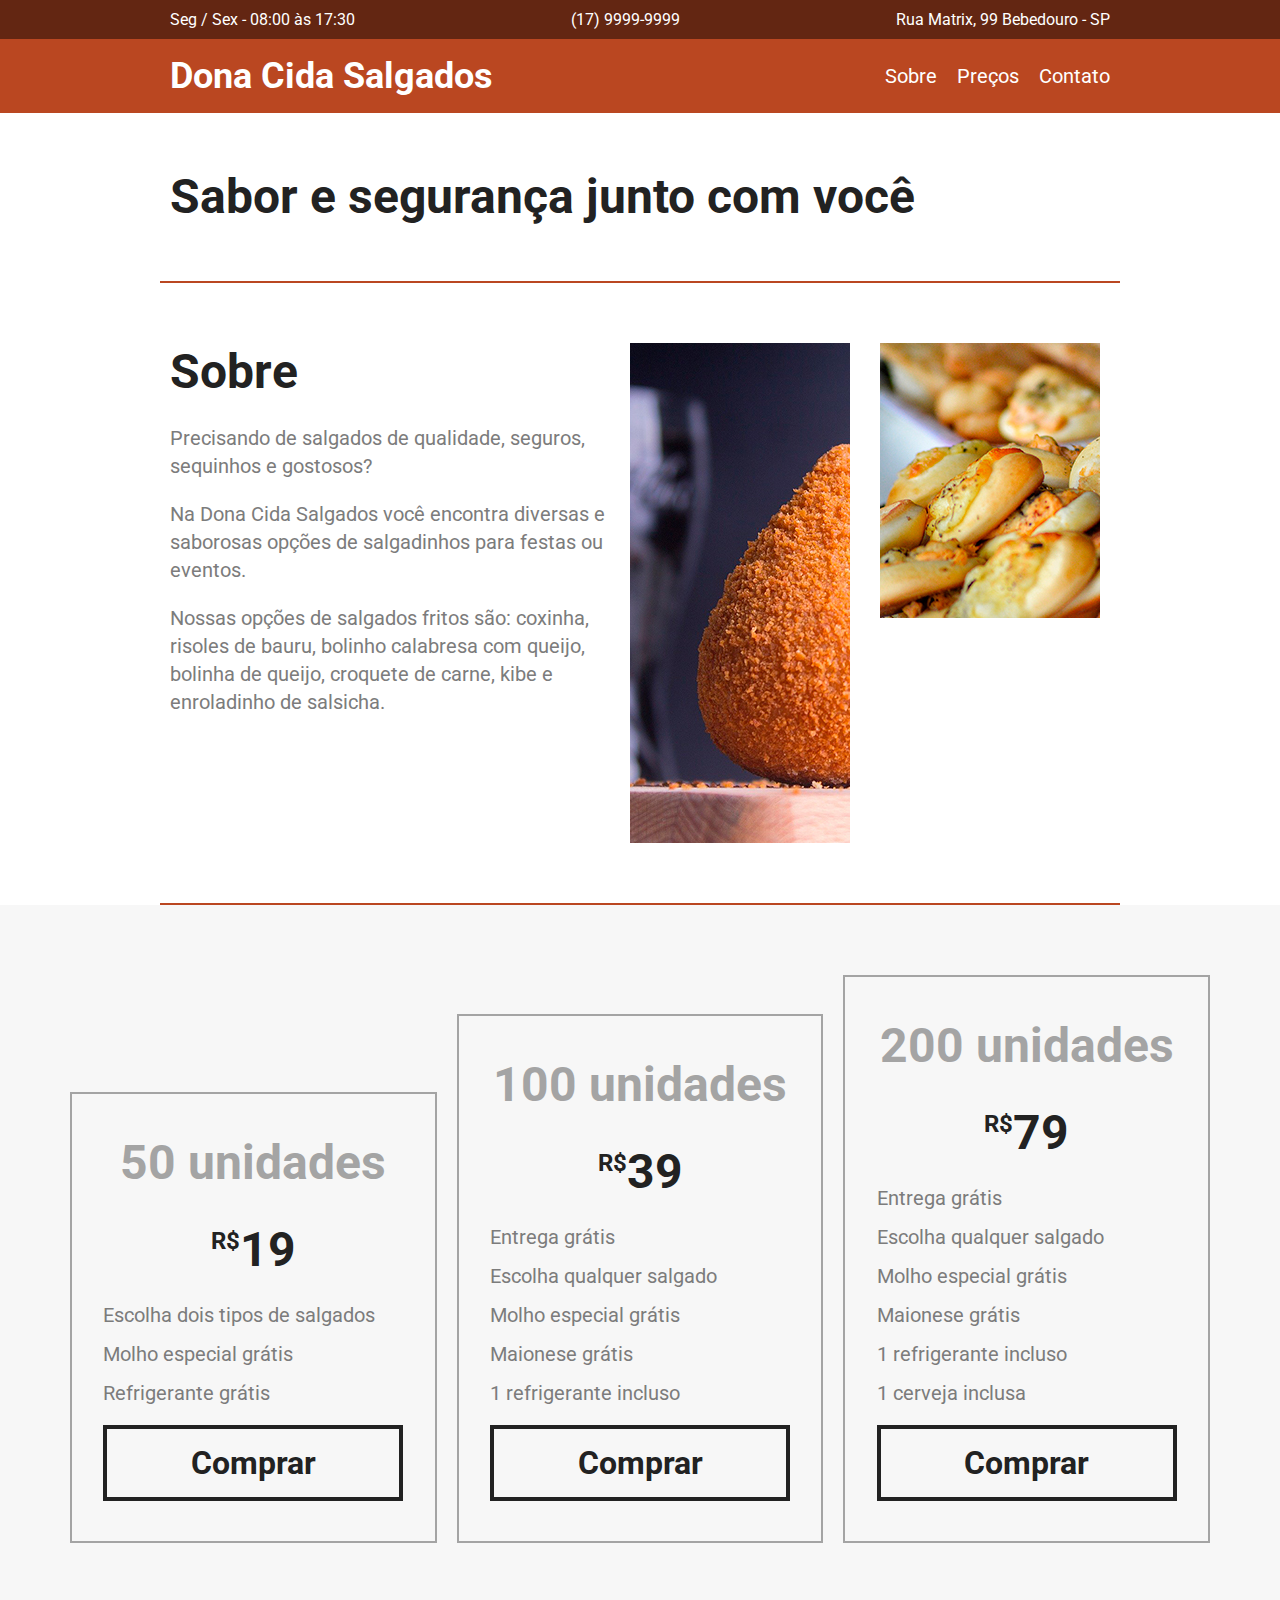
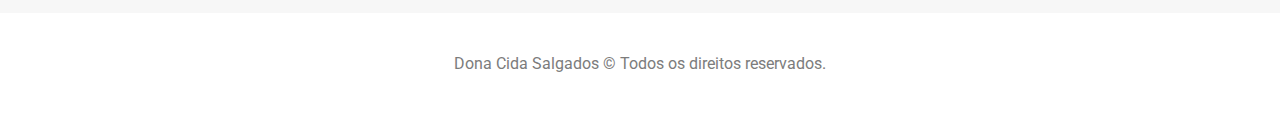
<file: index.html>
<!DOCTYPE html>
<html lang="pt-BR">

<head>
    <meta charset="UTF-8">
    <meta name="viewport" content="width=device-width, initial-scale=1.0">
    <link href="https://fonts.googleapis.com/css2?family=Roboto:ital,wght@0,400;0,700;1,400&display=swap" rel="stylesheet">
    <link href="css/style.css" rel="stylesheet">
    <title>Dona Cida Salgados</title>
</head>

<body>

    <div class="contato-bg">
        <div class="contato-info">
            <p>Seg / Sex - 08:00 às 17:30</p>
            <a href="tel:+551799999999">(17) 9999-9999</a>
            <p>Rua Matrix, 99 Bebedouro - SP</p>
        </div>
    </div>

    <header class="menu-bg">
        <div class="menu">
            <div class="menu-logo">
                <a href="#">Dona Cida Salgados</a>
            </div>
            <nav class="menu-nav">
                <ul>
                    <li><a href="#sobre">Sobre</a></li>
                    <li><a href="#preco">Preços</a></li>
                    <li><a href="./contato.html">Contato</a></li>
                </ul>
            </nav>
        </div>
    </header>

    <h1 class="introducao">Sabor e segurança junto com você</h1>

    <section class="sobre" id="sobre">
        <div class="sobre-info">
            <h1>Sobre</h1>
            <p>Precisando de salgados de qualidade, seguros, sequinhos e gostosos?
                <p>Na Dona Cida Salgados você encontra diversas e saborosas opções de salgadinhos para festas ou eventos.</p>
                <p>Nossas opções de salgados fritos são: coxinha, risoles de bauru, bolinho calabresa com queijo, bolinha de queijo, croquete de carne, kibe e enroladinho de salsicha.</p>
        </div>
        <div class="sobre-img">
            <img src="img/salgado1.jpg" alt="Imagem de um salgado">
        </div>
        <div class="sobre-img">
            <img src="img/salgado2.jpg" alt="Imagem de outro salgado">
        </div>
    </section>

    <section class="preco" id="preco">
        <div class="preco-item">
            <h2>50 unidades</h2>
            <span><sup>R$</sup>19</span>
            <ul>
                <li>Escolha dois tipos de salgados</li>
                <li>Molho especial grátis</li>
                <li>Refrigerante grátis</li>
            </ul>
            <a href="#">Comprar</a>
        </div>

        <div class="preco-item">
            <h2>100 unidades</h2>
            <span><sup>R$</sup>39</span>
            <ul>
                <li>Entrega grátis</li>
                <li>Escolha qualquer salgado</li>
                <li>Molho especial grátis</li>
                <li>Maionese grátis</li>
                <li>1 refrigerante incluso</li>
            </ul>
            <a href="#">Comprar</a>
        </div>

        <div class="preco-item">
            <h2>200 unidades</h2>
            <span><sup>R$</sup>79</span>
            <ul>
                <li>Entrega grátis</li>
                <li>Escolha qualquer salgado</li>
                <li>Molho especial grátis</li>
                <li>Maionese grátis</li>
                <li>1 refrigerante incluso</li>
                <li>1 cerveja inclusa</li>
            </ul>
            <a href="#">Comprar</a>
        </div>
    </section>

    <footer class="footer"><span>Dona Cida Salgados © Todos os direitos reservados.</span></footer>
</body>

</html>
</file>
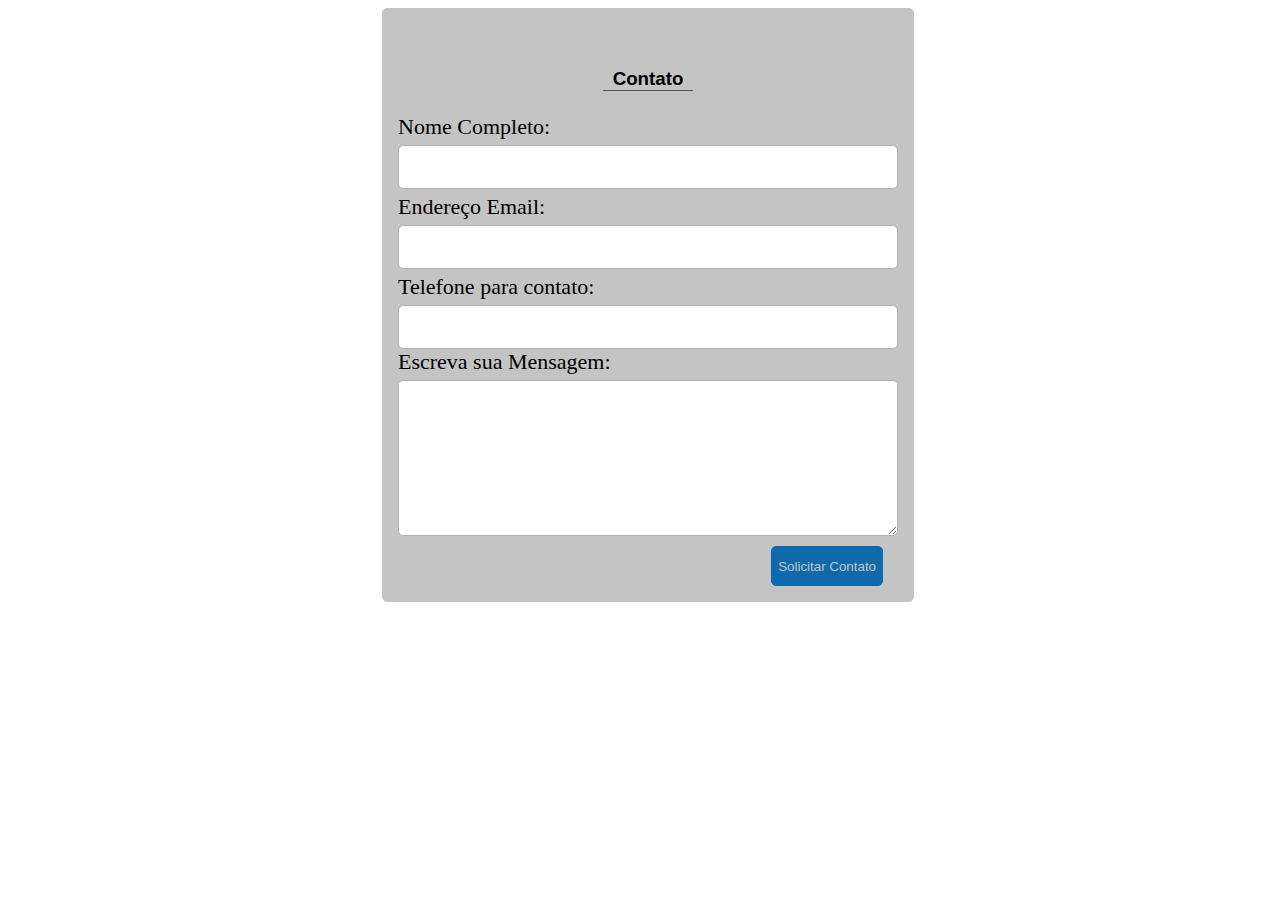
<file: contato.html>
<!DOCTYPE html>
<html lang="pt-br">

<head>
    <meta charset="UTF-8">
    <meta name="viewport" content="width=device-width, initial-scale=1.0">
    <title>Contato</title>
    <link rel="stylesheet" href="./css/contato.css">
</head>

<body>
    <form action="" method="post" class="form-contato">
        <div class="div-itens">
            <h3 class="form-h3">
                Contato
            </h3>
            <label for="nome">Nome Completo:
                <input type="text" name="nome" id="nome" class="form-inputs">
            </label>
            <label for="email">Endereço Email:
                <input type="text" name="email" id="email" class="form-inputs">
            </label>
            <label for="email">Telefone para contato:
                <input type="text" name="telefone" id="" class="form-inputs">
            </label>
            <div class="div-mensagem">
                <span id="title-mensagem">Escreva sua Mensagem:</span>
                <textarea name="mensagem" id="mensagem" cols="30" rows="10"></textarea>
            </div>
            <button type="submit" id="enviar-contato">Solicitar Contato</button>
        </div>

    </form>
</body>

</html>
</file>
<file: css/style.css>
body, h1, h2, p, ul, a {
  margin: 0px;
  padding: 0px;
}

body {
  font-family: "Roboto", sans-serif;
  color: #222222;
}

li {
  list-style: none;
}

a {
  text-decoration: none;
}

img {
  display: block;
  max-width: 100%;
}

* {
  box-sizing: border-box;
}

/* Contato */

.contato-bg {
  background: #632612;
  color: white;
}

/* flex container*/
.contato-info {
  max-width: 960px;
  margin: 0 auto;
  display: flex;
  justify-content: space-between;
  flex-wrap: wrap;
  padding-top: 10px;
}

.contato-info p {
  margin: 0 10px 10px 10px; 
}

.contato-info a {
  color: white;
}

/* Menu */

.menu-bg {
  background: #ba4721;
}

.menu {
  display: flex;
  margin: 0 auto;
  flex-wrap: wrap;
  padding: 15px 0;
  max-width: 960px;
  align-items: center;
  justify-content: space-between;
}

.menu a {
  color: white;
}

.menu-logo a {
  font-size: 2.25em;
  font-weight: bold;
  margin: 0 10px;
}

.menu-nav ul {
  display: flex;
  flex-wrap: wrap;
}

.menu-nav a {
  font-size: 1.25em;
  display: block;
  padding: 10px;
}

.menu-nav a:hover {
  text-decoration: underline;
}

/* Introducao */

.introducao {
  font-size: 3em;
  line-height: 1;
  max-width: 960px;
  margin: 0 auto;
  padding: 60px 10px;
}

/* Sobre */
.sobre {
  border-top: 2px solid #ba4721;
  border-bottom: 2px solid #ba4721;
  max-width: 960px;
  margin: 0 auto;
  padding: 60px 0;
  display: flex;
  flex-wrap: wrap;
}

.sobre-info {
  flex: 2 1 300px;
  margin: 0 10px;
}

.sobre-info h1 {
  font-size: 3em;
  margin-bottom: .5em;
}

.sobre-info p {
  font-size: 1.25em;
  line-height: 1.4;
  margin-bottom: 1em;
  color: #7c7c7c;
}

.sobre-img {
  flex: 1 1 160px;
  margin: 0 10px;
}

/* Preco */

.preco {
  background: #f7f7f7;
  padding: 60px;
  display: flex;
  flex-wrap: wrap;
  align-items: flex-end;
}

.preco-item {
  flex: 1 1 260px;
  border: 2px solid #a4a4a4;
  padding: 20px;
  margin: 10px;
}

.preco-item h2 {
  font-size: 3em;
  color: #a4a4a4;
  text-align: center;
  margin-top: 20px;
}

.preco-item span {
  max-width: 300px;
  margin: 20px auto;
  display: block;
  font-size: 3em;
  text-align: center;
  font-weight: bold;
  padding: 10px 0 5px 0;
}

.preco-item sup {
  font-size: 1.5rem;
}

.preco-item ul {
  max-width: 300px;
  margin: 20px auto;
  font-size: 1.25em;
  color: #7c7c7c;
}

.preco-item li {
  display: flex;
  justify-content: space-between;
  align-items: center;
  margin-bottom: 15px;
}

.preco-item a {
  max-width: 300px;
  display: block;
  margin: 20px auto;
  border: 4px solid;
  color: #222222;
  font-weight: bold;
  font-size: 2em;
  padding: 15px 0;
  text-align: center;
}

/* Footer */
.footer {
  display: flex;
  height: 100px;
  align-items: center;
}

.footer span {
  flex: 1;
  color: #7c7c7c;
  text-align: center;
  font-size: 1em;
}

/* Media Queries */

@media (max-width: 800px) {
  .preco {
    padding-left: 10px;
    padding-right: 10px;
  }

  .preco .preco-item:nth-child(3) {
    order: -2;
  }

  .preco .preco-item:nth-child(2) {
    order: -1;
  }

  .footer {
    height: 50px;
  }
}
</file>
<file: css/contato.css>
body {
    height: 100%;
    width: 100%;
}

.form-h3 {
    font-family: Arial, Helvetica, sans-serif;
    text-align: center;
    border-bottom: 1px solid #4e5254;
    margin-right: 41%;
    margin-left: 41%;
}

.form-contato {
    min-height: 20%;
    width: 500px;
    margin: 0 auto;
    display: flex;
    flex-flow: row wrap;
    background: #c4c4c4;
    border: 1px solid #c4c4c4;
    border-radius: 5px;
    padding: 15px;
}

.div-itens {
    width: 100%;
    margin: 0 auto;
    padding-top: 5%;
}

.div-itens>label {
    display: flex;
    flex-flow: column wrap;
    justify-content: start;
    padding-top: 5px;
    font-size: 22px;
}

.div-itens .form-inputs {
    min-height: 40px;
    border: 1px solid #b5b0b0;
    border-radius: 5px;
    margin-top: 5px;
}

.div-mensagem {
    display: flex;
    flex-direction: column;
    flex-wrap: wrap;
    justify-content: start;
}

#title-mensagem {
    font-size: 22px;
    margin-bottom: 5px;
}

#mensagem {
    border: 1px solid #b5b0b0;
    border-radius: 5px;
}

#telefone {
    margin-bottom: 5px;
}

#enviar-contato {
    min-height: 40px;
    min-width: 100px;
    float: right;
    border: 1px solid #0f6aab;
    border-radius: 5px;
    margin-right: 15px;
    margin-top: 10px;
    background: #0f6aab;
    color: #c4c4c4;
}
</file>
